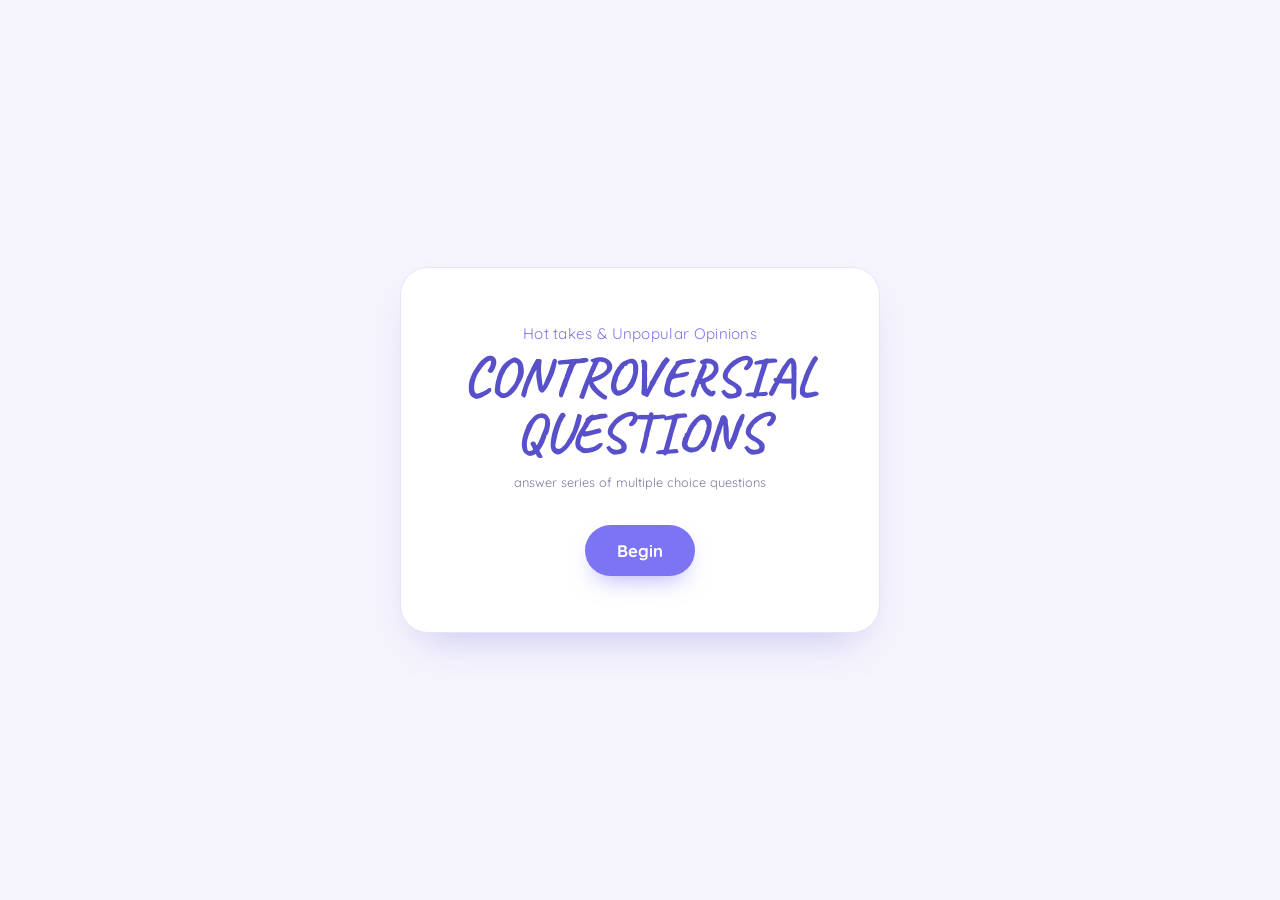
<file: index.html>
<!DOCTYPE html>
<html lang="en">
<head>
  <meta charset="UTF-8" />
  <meta name="viewport" content="width=device-width, initial-scale=1.0" />
  <title>CQ</title>

  <!-- Google Fonts: Caveat for the handwritten headlines, Quicksand for everything else -->
  <link rel="preconnect" href="https://fonts.googleapis.com">
  <link rel="preconnect" href="https://fonts.gstatic.com" crossorigin>
  <link href="https://fonts.googleapis.com/css2?family=Caveat:wght@600;700&family=Quicksand:wght@500;600;700&display=swap" rel="stylesheet">

  <link rel="stylesheet" href="style.css" />
</head>
<body>



  <main class="stage">

    <!-- ===================== SCREEN 1: LANDING ===================== -->
    

    <section class="screen screen--landing" id="screen-landing">
      <div class="card card--landing">
        <p class="eyebrow-doodle">Hot takes & Unpopular Opinions</p>
        <h1 class="title-handwritten">CONTROVERSIAL QUESTIONS</h1>
        <p class="subtitle">answer series of multiple choice questions </p>
        <button class="btn btn--primary" id="btn-begin" type="button">
          Begin
        </button>
      </div>
    </section>

    <!-- ===================== SCREEN 2: QUESTIONNAIRE ===================== -->
    <section class="screen screen--quiz" id="screen-quiz" hidden>
      <div class="card card--quiz">

        <!-- Progress bar fills as the person moves through their path -->
        <div class="progress-track" aria-hidden="true">
          <div class="progress-fill" id="progress-fill"></div>
        </div>

        <p class="question-number" id="question-number"></p>
        <h2 class="question-text" id="question-text">Question goes here</h2>

        <!-- Answer option cards get injected here by script.js -->
        <div class="options" id="options-container"></div>

        <button class="btn btn--primary btn--next" id="btn-next" type="button" disabled>
          Next 
        </button>
      </div>
    </section>

    <!-- ===================== SCREEN 3: THANK YOU ===================== -->
    <section class="screen screen--end" id="screen-end" hidden>
      <div class="card card--landing">
        <h1 class="title-handwritten">that's all</h1>
        <p class="eyebrow-doodle" id="end-message">
          answers were recorded btw
        </p>
      </div>
    </section>

  </main>

  <script src="questions.js"></script>
  <script src="script.js"></script>
</body>
</html>
</file>
<file: style.css>
/* =========================================================================
   DESIGN TOKENS
   Change these to re-theme the whole site from one place.
========================================================================= */
:root {
  --bg: #f6f5fd;
  --card: #ffffff;
  --indigo: #7c74f2;
  --indigo-deep: #5850c9;
  --indigo-tint: #efedfe;
  --blush: #ffd9ea;
  --ink: #322e56;
  --ink-soft: #7d789e;
  --border: #e6e3fa;
  --shadow: 0 20px 45px -20px rgba(88, 80, 201, 0.35);

  --font-hand: "Caveat", cursive;
  --font-body: "Quicksand", sans-serif;
}

/* =========================================================================
   RESET / BASE
========================================================================= */
* {
  box-sizing: border-box;
}

html, body {
  height: 100%;
}

body {
  margin: 0;
  font-family: var(--font-body);
  color: var(--ink);
  background: var(--bg);
  overflow-x: hidden;
  position: relative;
}

button {
  font-family: inherit;
}

/* =========================================================================
   LAYOUT
========================================================================= */
.stage {
  min-height: 100vh;
  display: flex;
  align-items: center;
  justify-content: center;
  padding: 24px;
  position: relative;
  z-index: 1;
}

.screen {
  width: 100%;
  display: flex;
  justify-content: center;
}

/* This has to come after .screen and be more specific than it, otherwise
   the display: flex above would override the browser's built-in
   "hidden means display: none" behavior — which is exactly the bug where
   all three screens were showing stacked on top of each other. */
.screen[hidden] {
  display: none;
}

/* =========================================================================
   CARD
========================================================================= */
.card {
  background: var(--card);
  border: 1px solid var(--border);
  border-radius: 28px;
  box-shadow: var(--shadow);
  padding: 56px 44px;
  width: 100%;
  max-width: 480px;
  animation: rise-in 0.5s ease both;
}

.card--landing {
  text-align: center;
}

.card--quiz {
  text-align: left;
}

@keyframes rise-in {
  from {
    opacity: 0;
    transform: translateY(14px);
  }
  to {
    opacity: 1;
    transform: translateY(0);
  }
}

/* =========================================================================
   TEXT
========================================================================= */
.eyebrow-doodle {
  margin: 0 0 6px;
  color: var(--indigo);
  font-size: 0.95rem;
  letter-spacing: 0.02em;
}

.title-handwritten {
  font-family: var(--font-hand);
  font-weight: 700;
  font-size: 3.5rem;
  line-height: 1;
  margin: 0 0 12px;
  color: var(--indigo-deep);
}

.subtitle {
  margin: 0 0 32px;
  color: var(--ink-soft);
  font-size: 0.8rem;
  line-height: 1.5;
}

.question-number {
  margin: 0 0 6px;
  color: var(--indigo);
  font-weight: 700;
  font-size: 0.9rem;
}

.question-text {
  margin: 0 0 28px;
  font-size: 1.5rem;
  font-weight: 700;
  line-height: 1.35;
  color: var(--ink);
}

/* =========================================================================
   BUTTONS
========================================================================= */
.btn {
  border: none;
  border-radius: 999px;
  cursor: pointer;
  font-weight: 700;
  font-size: 1.05rem;
  transition: transform 0.15s ease, box-shadow 0.15s ease, opacity 0.15s ease;
}

.btn--primary {
  background: var(--indigo);
  color: #ffffff;
  padding: 15px 32px;
  box-shadow: 0 12px 24px -10px rgba(124, 116, 242, 0.6);
}

.btn--primary:hover:not(:disabled) {
  transform: translateY(-2px);
  box-shadow: 0 16px 28px -10px rgba(124, 116, 242, 0.7);
}

.btn--primary:active:not(:disabled) {
  transform: translateY(0);
}

.btn--primary:disabled {
  background: #d9d6f3;
  color: #ffffff;
  cursor: not-allowed;
  box-shadow: none;
}

.btn--next {
  width: 100%;
  margin-top: 28px;
}

.arrow {
  display: inline-block;
  transition: transform 0.15s ease;
}

.btn--primary:hover:not(:disabled) .arrow {
  transform: translateX(3px);
}

/* =========================================================================
   PROGRESS BAR
========================================================================= */
.progress-track {
  width: 100%;
  height: 8px;
  border-radius: 999px;
  background: var(--indigo-tint);
  overflow: hidden;
  margin-bottom: 24px;
}

.progress-fill {
  height: 100%;
  width: 0%;
  background: linear-gradient(90deg, var(--indigo), #a79cf7);
  border-radius: 999px;
  transition: width 0.35s ease;
}

/* =========================================================================
   OPTION CARDS
========================================================================= */
.options {
  display: flex;
  flex-direction: column;
  gap: 12px;
}

.option-card {
  text-align: left;
  background: #fbfaff;
  border: 2px solid var(--border);
  border-radius: 18px;
  padding: 16px 20px;
  font-size: 1rem;
  font-weight: 600;
  color: var(--ink);
  cursor: pointer;
  transition: border-color 0.15s ease, background 0.15s ease,
    transform 0.15s ease;
  position: relative;
}

.option-card:hover {
  border-color: var(--indigo);
  transform: translateY(-1px);
}

.option-card--selected {
  background: var(--indigo-tint);
  border-color: var(--indigo);
  color: var(--indigo-deep);
}

.option-card--selected::after {
  content: "✓";
  position: absolute;
  right: 18px;
  top: 50%;
  transform: translateY(-50%);
  color: var(--indigo);
  font-weight: 700;
}

/* =========================================================================
   DECORATIVE DOODLES
========================================================================= */
.doodles {
  position: fixed;
  inset: 0;
  pointer-events: none;
  z-index: 0;
}

.doodle {
  position: absolute;
  color: var(--indigo);
  opacity: 0.35;
  animation: float 6s ease-in-out infinite;
}

.doodle--star1 {
  top: 12%;
  left: 10%;
  font-size: 2rem;
  animation-delay: 0s;
}

.doodle--star2 {
  bottom: 16%;
  right: 12%;
  font-size: 1.4rem;
  color: var(--indigo-deep);
  animation-delay: 1.2s;
}

.doodle--heart1 {
  top: 20%;
  right: 16%;
  font-size: 1.8rem;
  color: var(--blush);
  opacity: 0.7;
  animation-delay: 0.6s;
}

.doodle--heart2 {
  bottom: 12%;
  left: 14%;
  font-size: 1.5rem;
  color: var(--blush);
  opacity: 0.7;
  animation-delay: 1.8s;
}

.doodle--flower {
  top: 45%;
  left: 5%;
  font-size: 1.6rem;
  animation-delay: 0.9s;
}

.doodle--squiggle {
  top: 8%;
  right: 30%;
  font-size: 1.6rem;
  animation-delay: 1.5s;
}

@keyframes float {
  0%, 100% {
    transform: translateY(0) rotate(0deg);
  }
  50% {
    transform: translateY(-10px) rotate(6deg);
  }
}

/* =========================================================================
   RESPONSIVE
========================================================================= */
@media (max-width: 520px) {
  .card {
    padding: 40px 26px;
    border-radius: 22px;
  }

  .title-handwritten {
    font-size: 3.2rem;
  }

  .question-text {
    font-size: 1.3rem;
  }

  .doodle {
    display: none; /* keep small screens uncluttered */
  }
}

/* =========================================================================
   ACCESSIBILITY
========================================================================= */
@media (prefers-reduced-motion: reduce) {
  * {
    animation: none !important;
    transition: none !important;
  }
}

button:focus-visible {
  outline: 3px solid var(--indigo);
  outline-offset: 2px;
}
</file>
<file: justcurious/style.css>
/* =========================================================================
   DESIGN TOKENS
   Change these to re-theme the whole site from one place.
========================================================================= */
:root {
  --bg: #f6f5fd;
  --card: #ffffff;
  --indigo: #7c74f2;
  --indigo-deep: #5850c9;
  --indigo-tint: #efedfe;
  --blush: #ffd9ea;
  --ink: #322e56;
  --ink-soft: #7d789e;
  --border: #e6e3fa;
  --shadow: 0 20px 45px -20px rgba(88, 80, 201, 0.35);

  --font-hand: "Caveat", cursive;
  --font-body: "Quicksand", sans-serif;
}

/* =========================================================================
   RESET / BASE
========================================================================= */
* {
  box-sizing: border-box;
}

html, body {
  height: 100%;
}

body {
  margin: 0;
  font-family: var(--font-body);
  color: var(--ink);
  background: var(--bg);
  overflow-x: hidden;
  position: relative;
}

button {
  font-family: inherit;
}

/* =========================================================================
   LAYOUT
========================================================================= */
.stage {
  min-height: 100vh;
  display: flex;
  align-items: center;
  justify-content: center;
  padding: 24px;
  position: relative;
  z-index: 1;
}

.screen {
  width: 100%;
  display: flex;
  justify-content: center;
}

/* This has to come after .screen and be more specific than it, otherwise
   the display: flex above would override the browser's built-in
   "hidden means display: none" behavior — which is exactly the bug where
   all three screens were showing stacked on top of each other. */
.screen[hidden] {
  display: none;
}

/* =========================================================================
   CARD
========================================================================= */
.card {
  background: var(--card);
  border: 1px solid var(--border);
  border-radius: 28px;
  box-shadow: var(--shadow);
  padding: 56px 44px;
  width: 100%;
  max-width: 480px;
  animation: rise-in 0.5s ease both;
}

.card--landing {
  text-align: center;
}

.card--quiz {
  text-align: left;
}

@keyframes rise-in {
  from {
    opacity: 0;
    transform: translateY(14px);
  }
  to {
    opacity: 1;
    transform: translateY(0);
  }
}

/* =========================================================================
   TEXT
========================================================================= */
.eyebrow-doodle {
  margin: 0 0 6px;
  color: var(--indigo);
  font-size: 0.95rem;
  letter-spacing: 0.02em;
}

.title-handwritten {
  font-family: var(--font-hand);
  font-weight: 700;
  font-size: 3.5rem;
  line-height: 1;
  margin: 0 0 12px;
  color: var(--indigo-deep);
}

.subtitle {
  margin: 0 0 32px;
  color: var(--ink-soft);
  font-size: 0.8rem;
  line-height: 1.5;
}

.question-number {
  margin: 0 0 6px;
  color: var(--indigo);
  font-weight: 700;
  font-size: 0.9rem;
}

.question-text {
  margin: 0 0 28px;
  font-size: 1.5rem;
  font-weight: 700;
  line-height: 1.35;
  color: var(--ink);
}

/* =========================================================================
   BUTTONS
========================================================================= */
.btn {
  border: none;
  border-radius: 999px;
  cursor: pointer;
  font-weight: 700;
  font-size: 1.05rem;
  transition: transform 0.15s ease, box-shadow 0.15s ease, opacity 0.15s ease;
}

.btn--primary {
  background: var(--indigo);
  color: #ffffff;
  padding: 15px 32px;
  box-shadow: 0 12px 24px -10px rgba(124, 116, 242, 0.6);
}

.btn--primary:hover:not(:disabled) {
  transform: translateY(-2px);
  box-shadow: 0 16px 28px -10px rgba(124, 116, 242, 0.7);
}

.btn--primary:active:not(:disabled) {
  transform: translateY(0);
}

.btn--primary:disabled {
  background: #d9d6f3;
  color: #ffffff;
  cursor: not-allowed;
  box-shadow: none;
}

.btn--next {
  width: 100%;
  margin-top: 28px;
}

.arrow {
  display: inline-block;
  transition: transform 0.15s ease;
}

.btn--primary:hover:not(:disabled) .arrow {
  transform: translateX(3px);
}

/* =========================================================================
   PROGRESS BAR
========================================================================= */
.progress-track {
  width: 100%;
  height: 8px;
  border-radius: 999px;
  background: var(--indigo-tint);
  overflow: hidden;
  margin-bottom: 24px;
}

.progress-fill {
  height: 100%;
  width: 0%;
  background: linear-gradient(90deg, var(--indigo), #a79cf7);
  border-radius: 999px;
  transition: width 0.35s ease;
}

/* =========================================================================
   OPTION CARDS
========================================================================= */
.options {
  display: flex;
  flex-direction: column;
  gap: 12px;
}

.option-card {
  text-align: left;
  background: #fbfaff;
  border: 2px solid var(--border);
  border-radius: 18px;
  padding: 16px 20px;
  font-size: 1rem;
  font-weight: 600;
  color: var(--ink);
  cursor: pointer;
  transition: border-color 0.15s ease, background 0.15s ease,
    transform 0.15s ease;
  position: relative;
}

.option-card:hover {
  border-color: var(--indigo);
  transform: translateY(-1px);
}

.option-card--selected {
  background: var(--indigo-tint);
  border-color: var(--indigo);
  color: var(--indigo-deep);
}

.option-card--selected::after {
  content: "✓";
  position: absolute;
  right: 18px;
  top: 50%;
  transform: translateY(-50%);
  color: var(--indigo);
  font-weight: 700;
}

/* =========================================================================
   DECORATIVE DOODLES
========================================================================= */
.doodles {
  position: fixed;
  inset: 0;
  pointer-events: none;
  z-index: 0;
}

.doodle {
  position: absolute;
  color: var(--indigo);
  opacity: 0.35;
  animation: float 6s ease-in-out infinite;
}

.doodle--star1 {
  top: 12%;
  left: 10%;
  font-size: 2rem;
  animation-delay: 0s;
}

.doodle--star2 {
  bottom: 16%;
  right: 12%;
  font-size: 1.4rem;
  color: var(--indigo-deep);
  animation-delay: 1.2s;
}

.doodle--heart1 {
  top: 20%;
  right: 16%;
  font-size: 1.8rem;
  color: var(--blush);
  opacity: 0.7;
  animation-delay: 0.6s;
}

.doodle--heart2 {
  bottom: 12%;
  left: 14%;
  font-size: 1.5rem;
  color: var(--blush);
  opacity: 0.7;
  animation-delay: 1.8s;
}

.doodle--flower {
  top: 45%;
  left: 5%;
  font-size: 1.6rem;
  animation-delay: 0.9s;
}

.doodle--squiggle {
  top: 8%;
  right: 30%;
  font-size: 1.6rem;
  animation-delay: 1.5s;
}

@keyframes float {
  0%, 100% {
    transform: translateY(0) rotate(0deg);
  }
  50% {
    transform: translateY(-10px) rotate(6deg);
  }
}

/* =========================================================================
   RESPONSIVE
========================================================================= */
@media (max-width: 520px) {
  .card {
    padding: 40px 26px;
    border-radius: 22px;
  }

  .title-handwritten {
    font-size: 3.2rem;
  }

  .question-text {
    font-size: 1.3rem;
  }

  .doodle {
    display: none; /* keep small screens uncluttered */
  }
}

/* =========================================================================
   ACCESSIBILITY
========================================================================= */
@media (prefers-reduced-motion: reduce) {
  * {
    animation: none !important;
    transition: none !important;
  }
}

button:focus-visible {
  outline: 3px solid var(--indigo);
  outline-offset: 2px;
}
</file>
